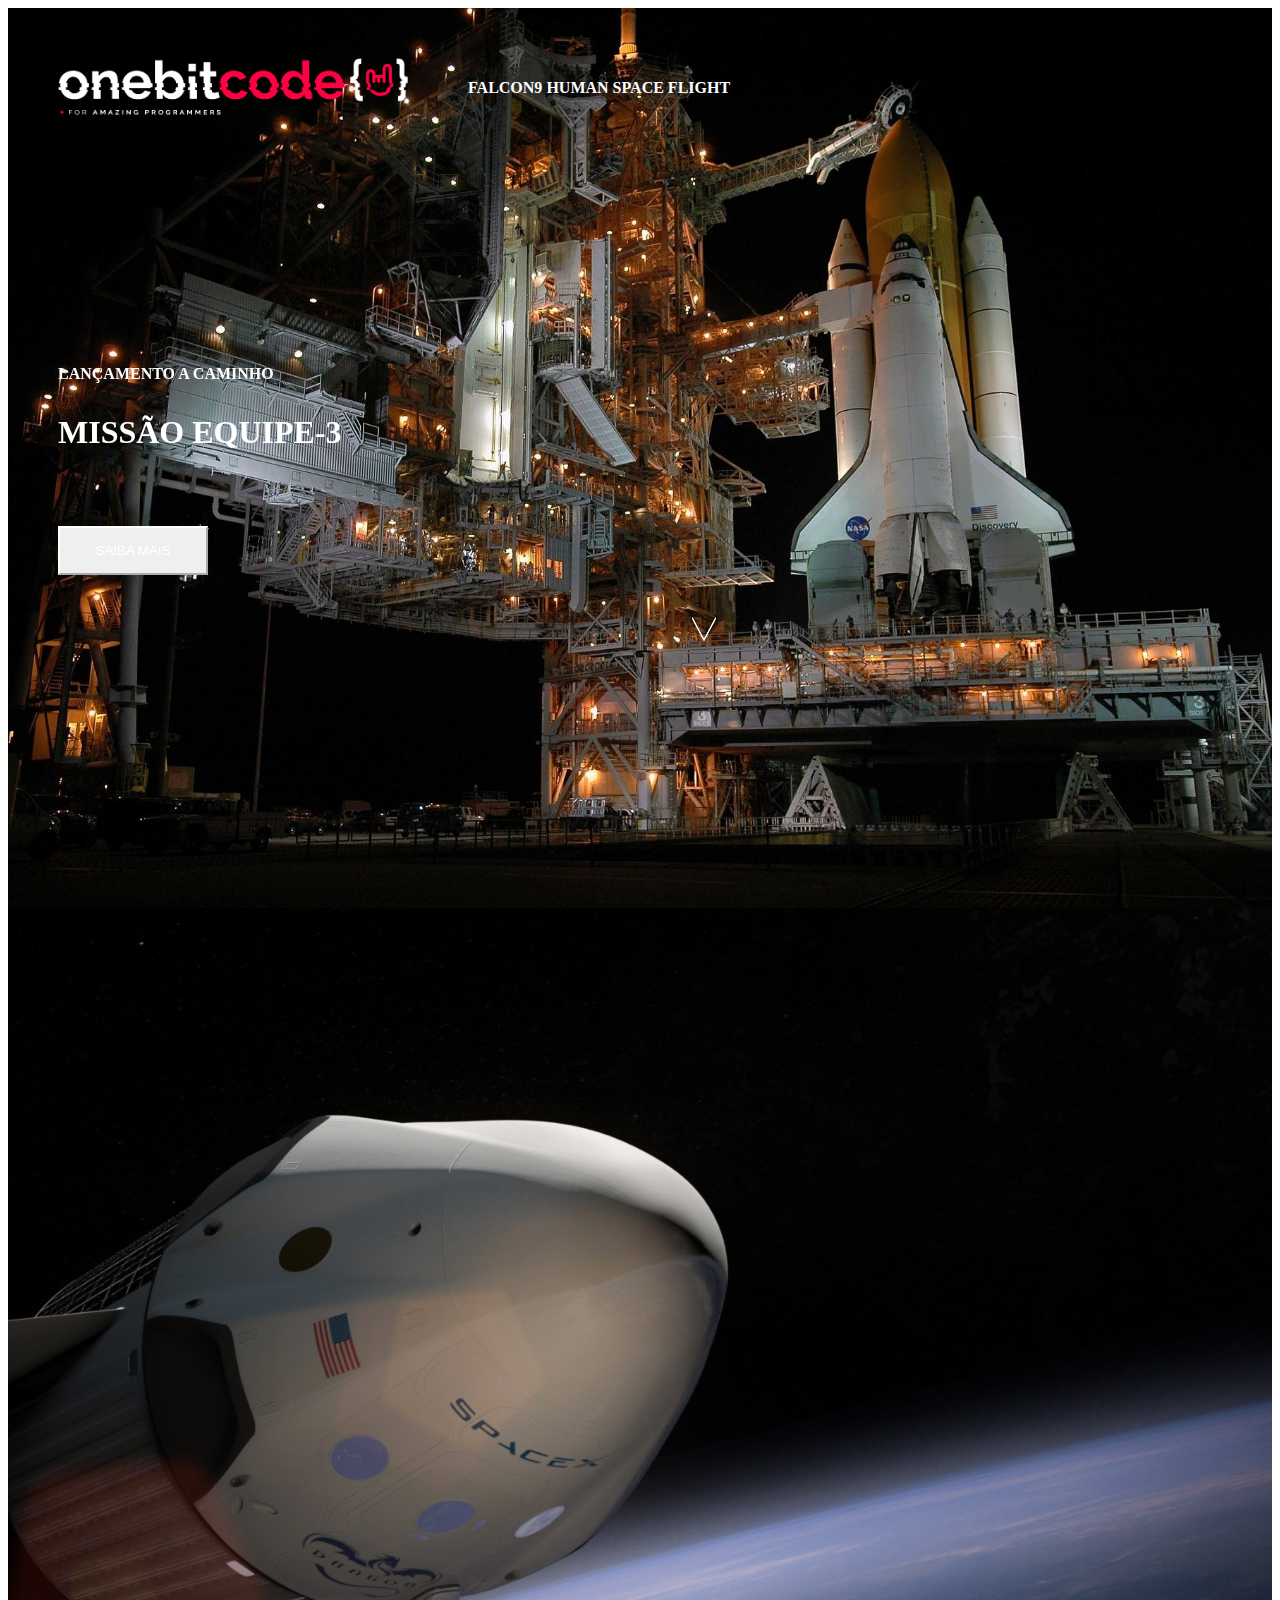
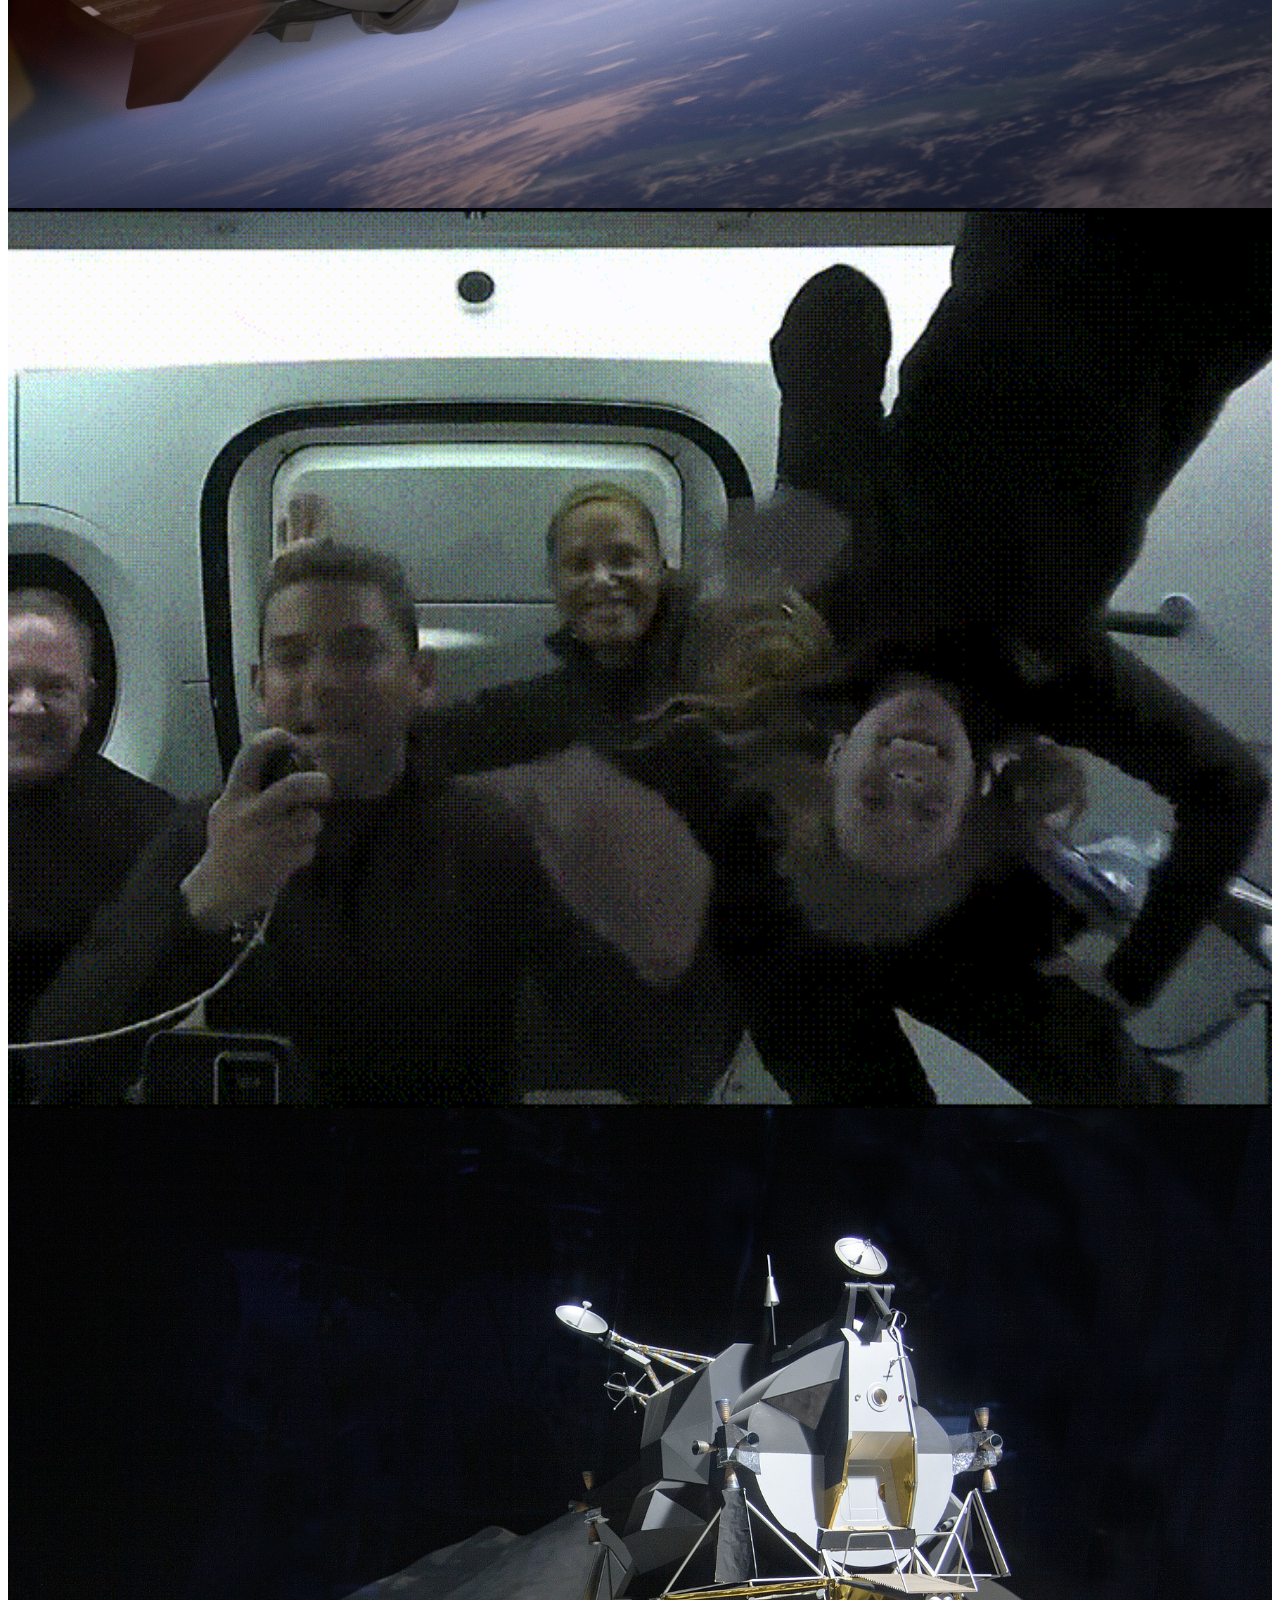
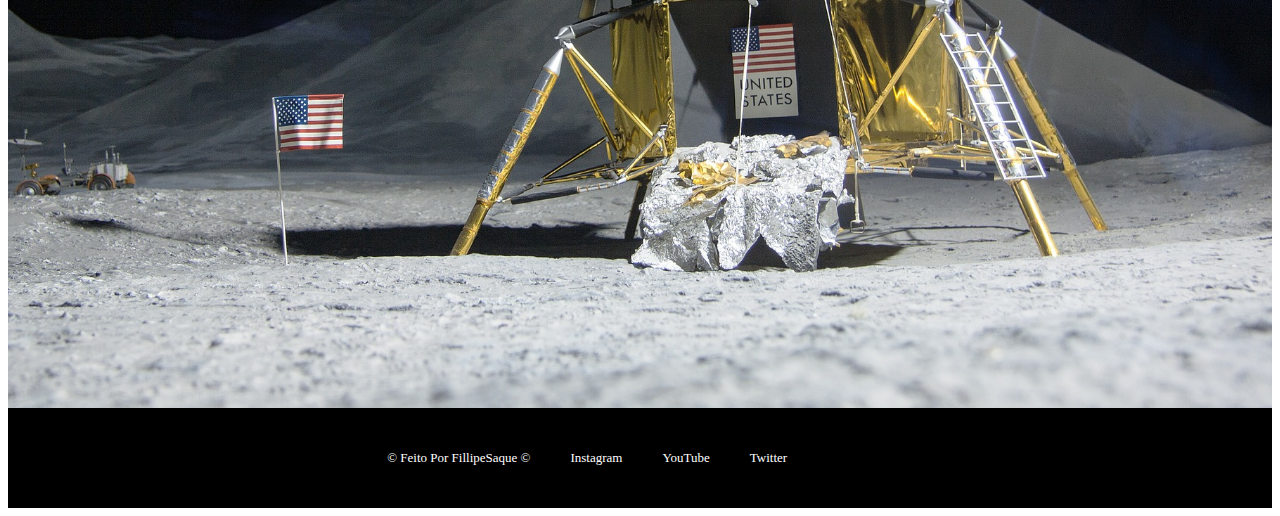
<file: index.html>
<!DOCTYPE html>
<html lang="en">
<head>
    <meta charset="UTF-8">
    <meta name="viewport" content="width=device-width, initial-scale=1.0">
    <!-- link bootstrap css -->
    <link href="https://cdn.jsdelivr.net/npm/bootstrap@5.3.1/dist/css/bootstrap.min.css" rel="stylesheet" integrity="sha384-4bw+/aepP/YC94hEpVNVgiZdgIC5+VKNBQNGCHeKRQN+PtmoHDEXuppvnDJzQIu9" crossorigin="anonymous">
    <!-- link bootstrap js -->
    <script src="https://cdn.jsdelivr.net/npm/bootstrap@5.3.1/dist/js/bootstrap.bundle.min.js" integrity="sha384-HwwvtgBNo3bZJJLYd8oVXjrBZt8cqVSpeBNS5n7C8IVInixGAoxmnlMuBnhbgrkm" crossorigin="anonymous"></script>
    <!-- link AOS  -->
    <link rel="stylesheet" href="https://unpkg.com/aos@next/dist/aos.css" />
    <!-- link Css padrao -->
    <link rel="stylesheet" href="./style/index.css">
    <!-- link icon -->
    <link rel="icon" type="image/png" href="./img-projetoSpace/FAVICON-SPACEX.png">
    <title>OnebitX</title>
</head>
<body>

    <div class="container-home">
        <!-- pagina Home 01 -->
        <header class="header">
            <nav class="nav-header">
                <div class="logo">
                    <img src="./img-projetoSpace/logo-obc-2021-darkbg.png" alt="logo-obc" class="img-logo">
                </div>
                <div class="nav">
                    <a href="./falcon9.html" target="_blank">FALCON9</a>
                    <a href="HumanSpace.html" target="_blank">HUMAN SPACE FLIGHT</a>
                </div>
            </nav>
        </header>

        <div class="conteudo-home" data-aos="fade-up">
            <p>LANÇAMENTO A CAMINHO</p>
            <h1>MISSÃO EQUIPE-3</h1>
    
            <button type="button" class="btn btn-outline-primary">SAIBA MAIS</button>

            <img src="./img-projetoSpace/home/arrowDown.gif" alt="imagem de seta" class="img-seta">
        </div>
    </div>


            <!-- pagina Home 02 -->
    <div class="container02">
        <div class="conteudo02" data-aos="fade-up">
            <p class="p02">MISSAO CONCLUIDA</p>
            <h1 class="title02">MISSAO EQUIPE-2</h1>
            <h1 class="title">RETORNOU PARA A TERRA</h1>
         </div>
            <button class="btn-02" data-aos="fade-up">SAIBA MAIS</button>
    </div>

            <!-- pagina Home 03 -->

    <div class="container03">
        <div class="conteudo03" data-aos="fade-up">
            <p>MISSAO CONCLUIDA</p>
            <h1>DRAGON RETORNOU PARA A </h1>
            <h1 class="h1-terra">TERRA</h1>
            <button>SAIBA MAIS</button>
        </div>
    </div>

            <!-- pagina Home 04 -->
    <div class="container04">
        <div class="conteudo04" data-aos="fade-up">
            <h1>STARSHIP POUSA ASTRONAUTAS</h1>
            <h1 class="h104">DA NASA NA LUA</h1>
            <button>SAIBA MAIS</button>
        </div>
    </div>

            <!-- FOOTER -->
    <div class="footer">
        <div class="nav-footer">
            <a href="#">&copy; Feito Por FillipeSaque &copy;</a>
            <a href="#">Instagram</a>
            <a href="#">YouTube</a>
            <a href="#">Twitter</a>
        </div>
    </div>
























   <!-- link AOS Js -->
   <script src="https://unpkg.com/aos@next/dist/aos.js"></script>
   <script>
     AOS.init();
   </script> 
</body>
</html>
</file>
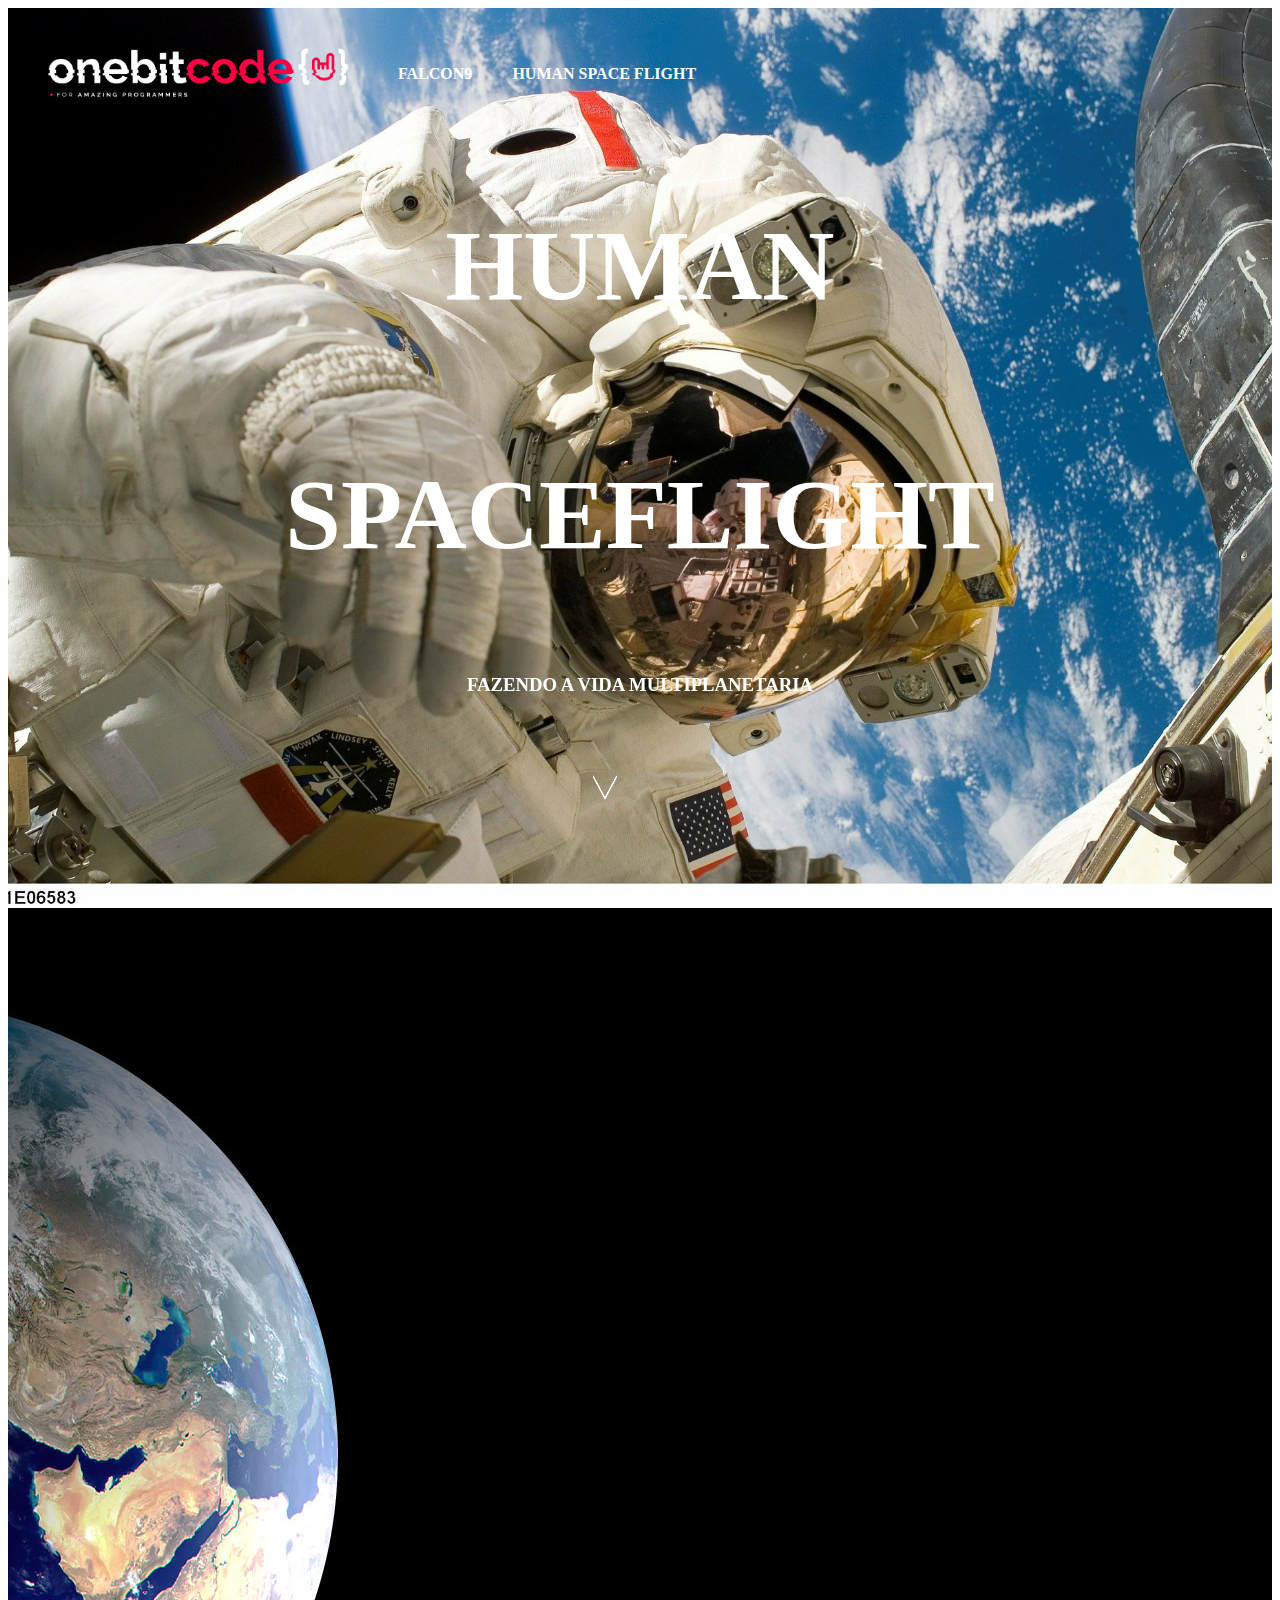
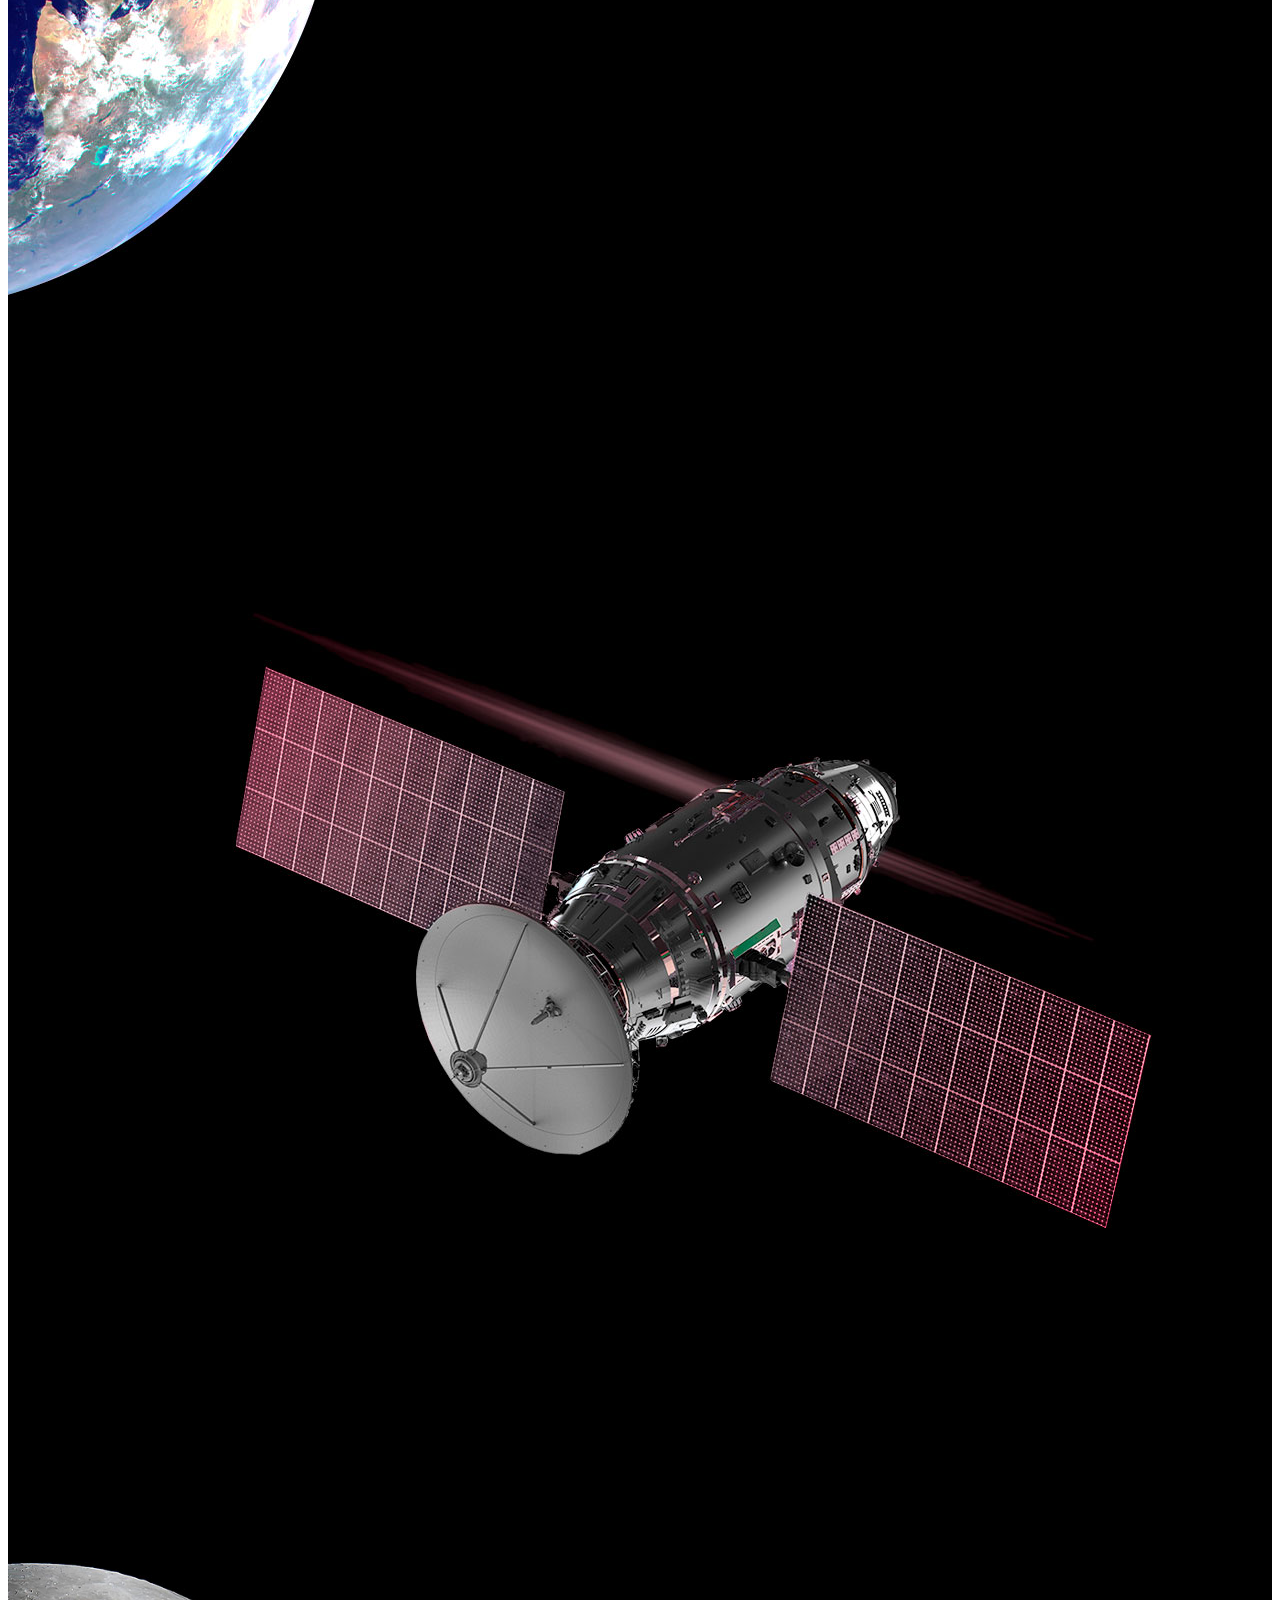
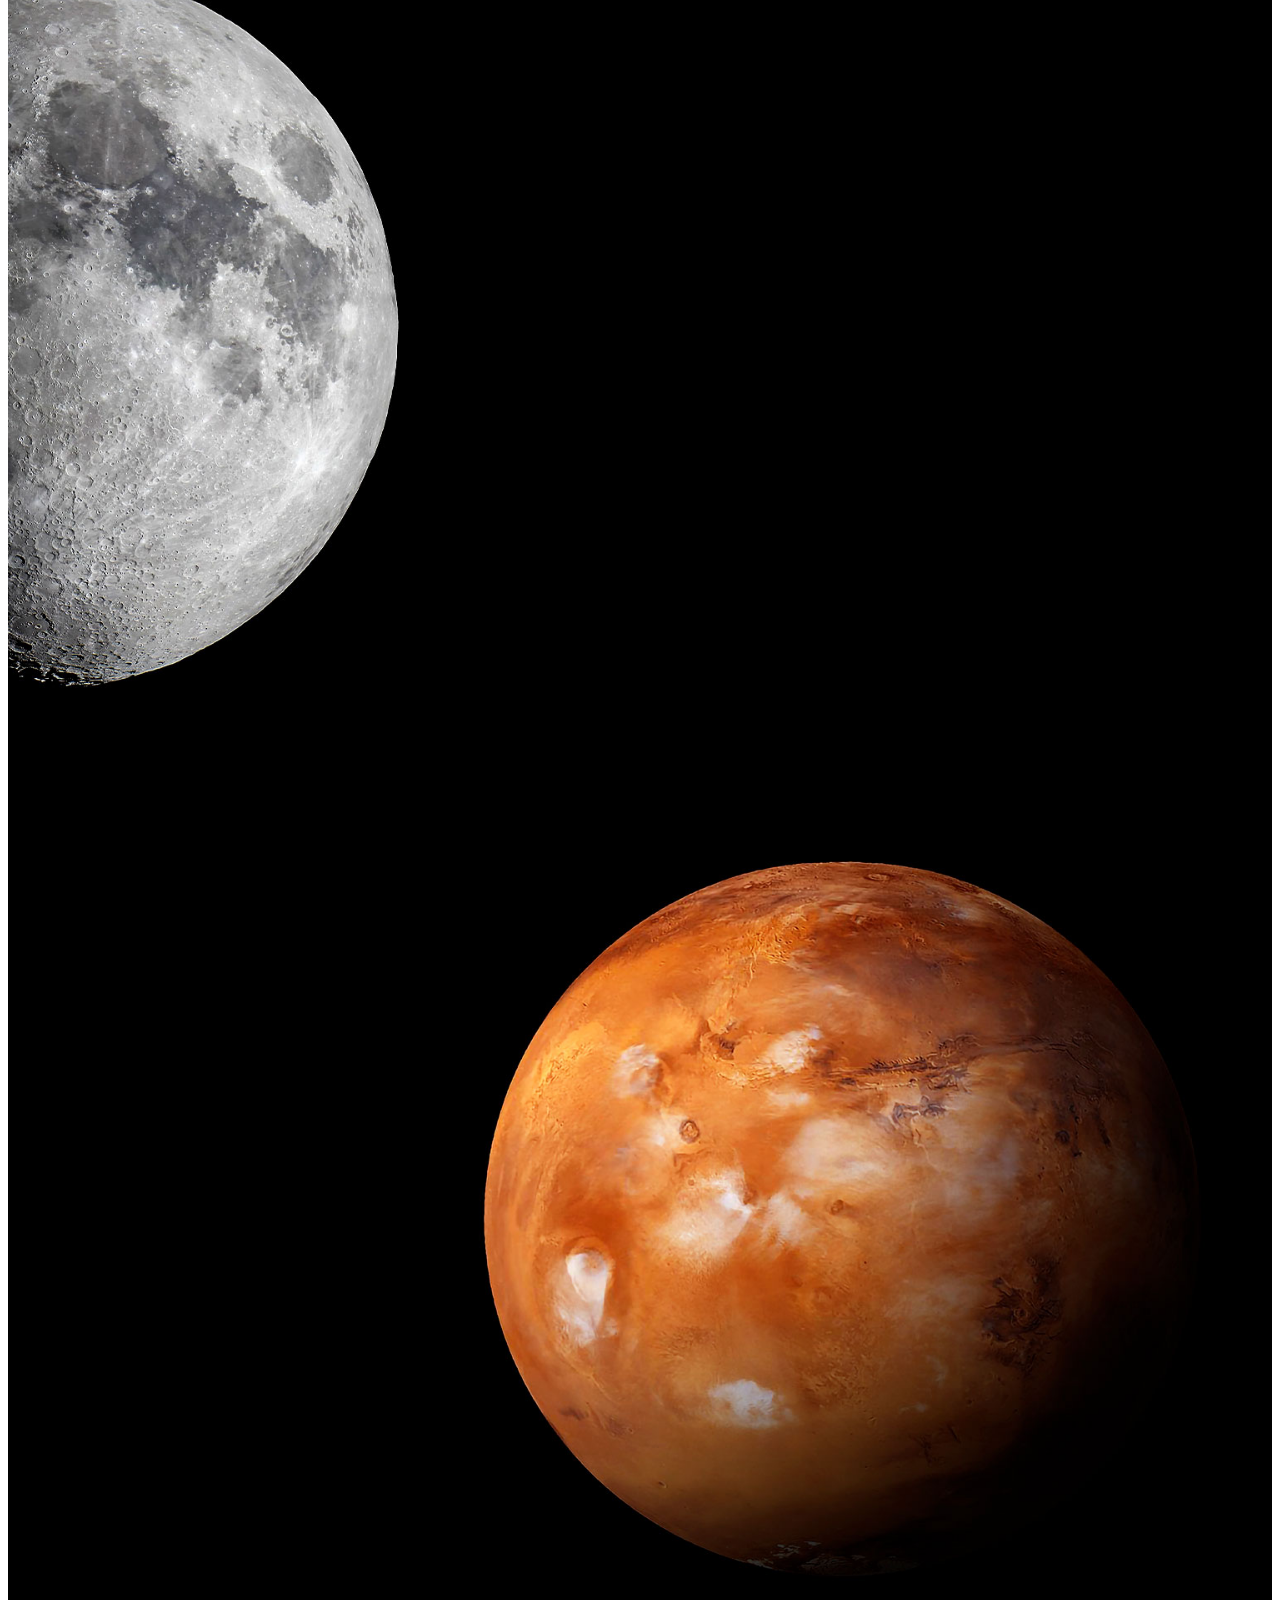
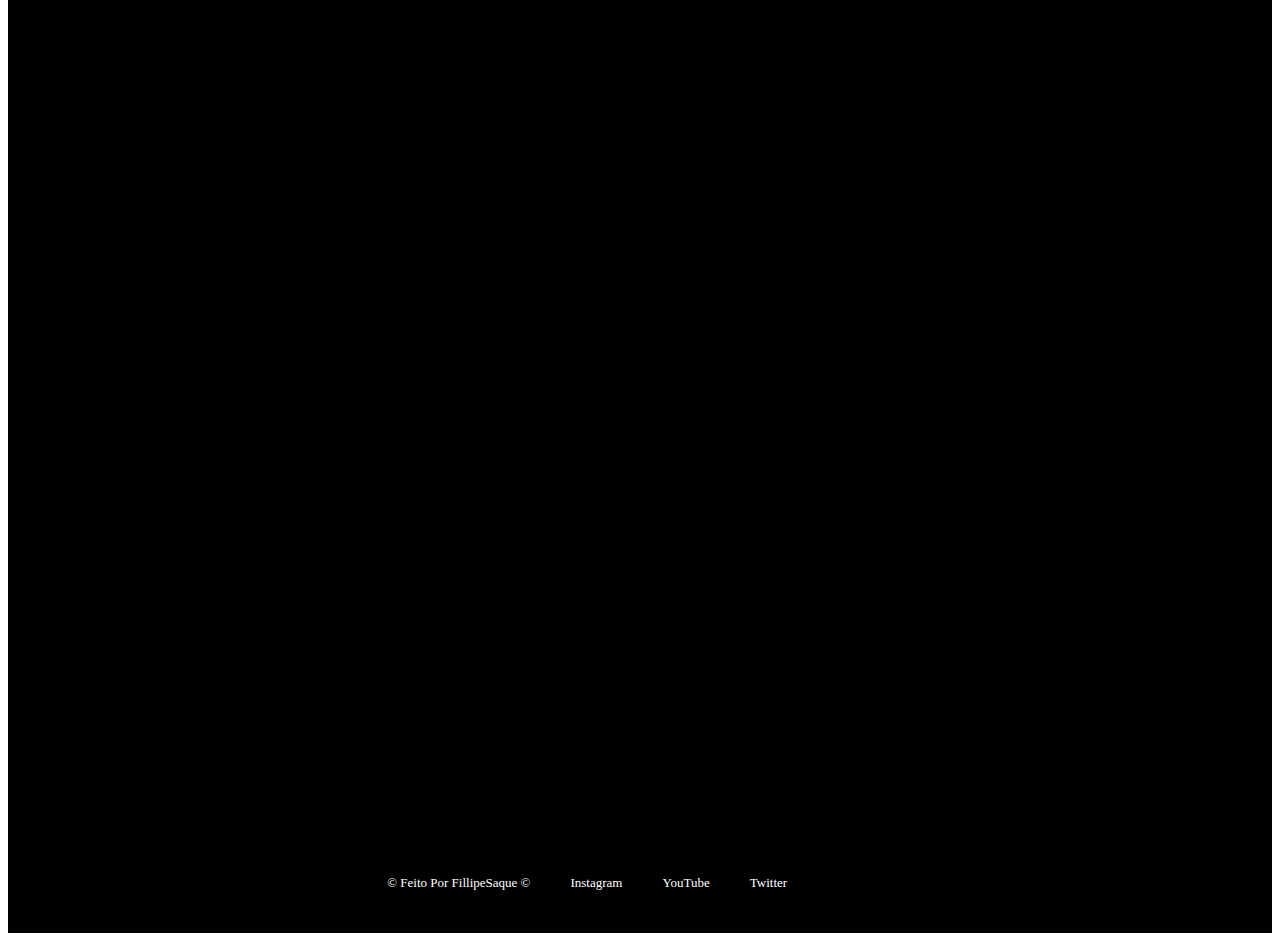
<file: HumanSpace.html>
<!DOCTYPE html>
<html lang="en">
<head>
    <meta charset="UTF-8">
    <meta name="viewport" content="width=device-width, initial-scale=1.0">
    <!-- link bootstrap css -->
    <link href="https://cdn.jsdelivr.net/npm/bootstrap@5.3.1/dist/css/bootstrap.min.css" rel="stylesheet" integrity="sha384-4bw+/aepP/YC94hEpVNVgiZdgIC5+VKNBQNGCHeKRQN+PtmoHDEXuppvnDJzQIu9" crossorigin="anonymous">
    <!-- link bootstrap js -->
    <script src="https://cdn.jsdelivr.net/npm/bootstrap@5.3.1/dist/js/bootstrap.bundle.min.js" integrity="sha384-HwwvtgBNo3bZJJLYd8oVXjrBZt8cqVSpeBNS5n7C8IVInixGAoxmnlMuBnhbgrkm" crossorigin="anonymous"></script>
    <!-- link AOS  -->
    <link rel="stylesheet" href="https://unpkg.com/aos@next/dist/aos.css" />
    <!-- link Css padrao -->
    <link rel="stylesheet" href="./style/human.css">
    <!-- link icon -->
    <link rel="icon" type="image/png" href="./img-projetoSpace/FAVICON-SPACEX.png">
    <title>Human Space</title>
</head>
<body>

    <!-- PAGINA HUMAN 01 -->
    <div class="container-human">
        <header class="header-human">
            <nav class="nav-header-human">
                <div class="logo-human">
                    <a href="./index.html">
                        <img src="./img-projetoSpace/logo-obc-2021-darkbg.png" alt="logo-obc" class="img-logo-human">
                    </a>
                </div>
                <div class="nav-human">
                    <a href="./falcon9.html" target="_blank">FALCON9</a>
                    <a href="HumanSpace.html" target="_blank">HUMAN SPACE FLIGHT</a>
                </div>
            </nav>
         </header>
       <div class="conteudoHuman01" data-aos="fade-down">
            <h1>HUMAN</h1>
            <h1>SPACEFLIGHT</h1>
            <h3>FAZENDO A VIDA MULTIPLANETARIA</h3>
            <img src="./img-projetoSpace/home/arrowDown.gif" alt="img-seta" class="img-seta">
        </div>
    </div>

    <!-- PAGINA HUMAN 02 -->

   <div class="container-human02">
        <div class="conteudo-topo" data-aos="flip-left">
            <p>SpaceX também oferece voos comerciais para orbita terrestre e lunar.Para começar a </p>
            <p>planejar a sua jornada, por favor contate-nos por onebitcode@gmail.com</p>
        </div>
        <div class="conteudo02" data-aos="fade-left">
            <p>MISSAO</p>
            <h1>ORBITA DA TERRA</h1>
            <p>EXPERIMENTE O PLANETA AZUL A 300KM DE ALTURA</p>
            <button>EXPLORAR</button>
        </div>
   </div>

   <!-- PAGINA HUMAN 03 -->

   <div class="container03-human">
        <div class="conteudo03-human" data-aos="fade-down">
            <p>MISSAO</p>
            <h1>ESTAÇAO ESPACIAL</h1>
            <p>TRANSPORTANDO HUMANOS PARA O LABORATORIO VOADOR NO CEU</p>
            <button>EXPLORAR</button>
        </div>
   </div>

   <!-- PAGINA HUMAN 04 -->

   <div class="container-human04">
        <div class="conteudo04" data-aos="flip-down">
            <p>MISSAO</p>
            <h1>LUA</h1>
            <p>RETORNANDO HUMANOS PARA A NOSSA LUA VIZINHA</p>
            <button>EXPLORAR</button>
        </div>
    </div>

    <!-- PAGINA HUMAN 05 -->

    <div class="container05-human">
        <div class="conteudo05-human" data-aos="zoom-out">
            <p>MISSAO</p>
            <h1>ESTAÇAO ESPACIAL</h1>
            <p>TRANSPORTANDO HUMANOS PARA O LABORATORIO VOADOR NO CEU</p>
            <button>EXPLORAR</button>
        </div>
   </div>

   <!-- PAGINA HUMAN 06 -->

   <div class="container06-human">
        <div class="conteudo06-human" data-aos="flip-down">
            <p>Para informaçoes sobre os serviços entre em contato com onebitcode@gmail.com</p>
            <div class="btn06">
                <button>BAIXAR GUIA DO USUARIO</button>
                <button>CAPACIDADES E SERVIÇOS</button>
            </div>
        </div>
    </div>

                          <!-- FOOTER -->
        <div class="footer">
            <div class="nav-footer">
                <a href="#">&copy; Feito Por FillipeSaque &copy;</a>
                <a href="#">Instagram</a>
                <a href="#">YouTube</a>
                <a href="#">Twitter</a>
            </div>
        </div>
        
    
       























   <!-- link AOS Js -->
   <script src="https://unpkg.com/aos@next/dist/aos.js"></script>
   <script>
     AOS.init();
   </script> 
</body>
</html>
</file>
<file: style/index.css>
.container-home {
  display: flex;
  flex-direction: column;
  color: white;
  min-height: 100vh;
  background-image: url("../img-projetoSpace/home/01.jpg");
  background-size: cover;
  background-repeat: no-repeat;
  background-position: right;
}

.header {
  margin: 40px;
  display: flex;
  flex-direction: row;
  margin: 20px;
}

.nav-header {
  display: flex;
  flex-direction: row;
  justify-content: center;
  align-items: center;
  gap: 60px;
  margin: 30px;
}

.nav {
  gap: 20px;
}
.nav a {
  text-decoration: none;
  color: white;
  font-weight: bold;
}

.img-logo {
  width: 350px;
}

/* conteudo home */
.conteudo-home {
  margin-top: 180px;
  margin-left: 50px;
  display: flex;
  flex-direction: column;
  gap: 10px;
}
.conteudo-home h1 {
  line-height: 5px;
}
.conteudo-home button {
  margin-top: 60px;
  color: white;
  border-color: white;
  padding: 15px;
  width: 150px;
}
.conteudo-home p {
  font-weight: bolder;
}

.img-seta {
  width: 80px;
  height: 80px;
  margin-left: 50%;
}

/* media query pagina Home */
@media (max-width: 768px) {
  .nav-header {
    display: flex;
    flex-direction: column;
  }
  .nav {
    display: flex;
    flex-direction: column;
    margin-right: 170px;
    margin-top: 0px;
  }
}
@media (max-width: 375px) {
  .img-logo {
    width: 300px;
  }
}
/* HOME pagina 02 */
.container02 {
  display: flex;
  flex-direction: column;
  min-height: 100vh;
  color: white;
  background-image: url("../img-projetoSpace/home/03.jpg");
  background-size: cover;
  background-repeat: no-repeat;
  background-position: right;
}

.conteudo02 {
  display: flex;
  flex-direction: column;
  margin-top: 150px;
  margin-left: 50px;
  gap: 10px;
}
.conteudo02 p {
  font-weight: bold;
}

.title02 {
  line-height: 5px;
}

.btn-02 {
  padding: 15px;
  width: 150px;
  background-color: transparent;
  border-color: white;
  color: white;
  margin-left: 50px;
  margin-top: 50px;
  border-radius: 8px;
}

/* Home pagina 03 */
.container03 {
  display: flex;
  flex-direction: column;
  min-height: 100vh;
  background-image: url("../img-projetoSpace/home/02.gif");
  background-size: cover;
  background-position: right;
  background-repeat: no-repeat;
}

.conteudo03 {
  display: flex;
  flex-direction: column;
  margin-top: 90px;
  margin-left: 50px;
  color: white;
  gap: 10px;
}
.conteudo03 p {
  font-weight: bold;
  line-height: 0px;
}
.conteudo03 button {
  padding: 15px;
  width: 150px;
  background-color: transparent;
  color: white;
  border-color: white;
  border-radius: 8px;
  margin-top: 50px;
}

.h1-terra {
  line-height: 5px;
}

/* home 04 */
.container04 {
  display: flex;
  flex-direction: column;
  min-height: 100vh;
  background-image: url("../img-projetoSpace/home/04.jpg");
  background-position: right;
  background-repeat: no-repeat;
  background-size: cover;
  color: white;
}

.conteudo04 {
  display: flex;
  flex-direction: column;
  margin-top: 130px;
  margin-left: 50px;
  gap: 10px;
}
.conteudo04 button {
  width: 150px;
  padding: 15px;
  background-color: transparent;
  color: white;
  border-radius: 8px;
  border-color: white;
  margin-top: 50px;
}

.h104 {
  line-height: 5px;
}

/* FOOTER */
.footer {
  display: flex;
  flex-direction: row;
  background-color: black;
}

.nav-footer {
  display: flex;
  flex-direction: row;
  min-height: 100px;
  align-items: center;
  gap: 40px;
  margin-left: 30%;
}
.nav-footer p {
  font-size: 13px;
}
.nav-footer a {
  font-size: 13px;
  text-decoration: none;
  color: white;
}

/* responsividade footer */
@media (max-width: 768px) {
  .nav-footer {
    display: flex;
    flex-direction: column;
    align-items: center;
  }
}

/*# sourceMappingURL=index.css.map */
</file>
<file: style/human.css>
.container-home {
  display: flex;
  flex-direction: column;
  color: white;
  min-height: 100vh;
  background-image: url("../img-projetoSpace/home/01.jpg");
  background-size: cover;
  background-repeat: no-repeat;
  background-position: right;
}

.header {
  margin: 40px;
  display: flex;
  flex-direction: row;
  margin: 20px;
}

.nav-header {
  display: flex;
  flex-direction: row;
  justify-content: center;
  align-items: center;
  gap: 60px;
  margin: 30px;
}

.nav {
  gap: 20px;
}
.nav a {
  text-decoration: none;
  color: white;
  font-weight: bold;
}

.img-logo {
  width: 350px;
}

/* conteudo home */
.conteudo-home {
  margin-top: 180px;
  margin-left: 50px;
  display: flex;
  flex-direction: column;
  gap: 10px;
}
.conteudo-home h1 {
  line-height: 5px;
}
.conteudo-home button {
  margin-top: 60px;
  color: white;
  border-color: white;
  padding: 15px;
  width: 150px;
}
.conteudo-home p {
  font-weight: bolder;
}

.img-seta {
  width: 80px;
  height: 80px;
  margin-left: 50%;
}

/* media query pagina Home */
@media (max-width: 768px) {
  .nav-header {
    display: flex;
    flex-direction: column;
  }
  .nav {
    display: flex;
    flex-direction: column;
    margin-right: 170px;
    margin-top: 0px;
  }
}
@media (max-width: 375px) {
  .img-logo {
    width: 300px;
  }
}
/* HOME pagina 02 */
.container02 {
  display: flex;
  flex-direction: column;
  min-height: 100vh;
  color: white;
  background-image: url("../img-projetoSpace/home/03.jpg");
  background-size: cover;
  background-repeat: no-repeat;
  background-position: right;
}

.conteudo02 {
  display: flex;
  flex-direction: column;
  margin-top: 150px;
  margin-left: 50px;
  gap: 10px;
}
.conteudo02 p {
  font-weight: bold;
}

.title02 {
  line-height: 5px;
}

.btn-02 {
  padding: 15px;
  width: 150px;
  background-color: transparent;
  border-color: white;
  color: white;
  margin-left: 50px;
  margin-top: 50px;
  border-radius: 8px;
}

/* Home pagina 03 */
.container03 {
  display: flex;
  flex-direction: column;
  min-height: 100vh;
  background-image: url("../img-projetoSpace/home/02.gif");
  background-size: cover;
  background-position: right;
  background-repeat: no-repeat;
}

.conteudo03 {
  display: flex;
  flex-direction: column;
  margin-top: 90px;
  margin-left: 50px;
  color: white;
  gap: 10px;
}
.conteudo03 p {
  font-weight: bold;
  line-height: 0px;
}
.conteudo03 button {
  padding: 15px;
  width: 150px;
  background-color: transparent;
  color: white;
  border-color: white;
  border-radius: 8px;
  margin-top: 50px;
}

.h1-terra {
  line-height: 5px;
}

/* home 04 */
.container04 {
  display: flex;
  flex-direction: column;
  min-height: 100vh;
  background-image: url("../img-projetoSpace/home/04.jpg");
  background-position: right;
  background-repeat: no-repeat;
  background-size: cover;
  color: white;
}

.conteudo04 {
  display: flex;
  flex-direction: column;
  margin-top: 130px;
  margin-left: 50px;
  gap: 10px;
}
.conteudo04 button {
  width: 150px;
  padding: 15px;
  background-color: transparent;
  color: white;
  border-radius: 8px;
  border-color: white;
  margin-top: 50px;
}

.h104 {
  line-height: 5px;
}

/* FOOTER */
.footer {
  display: flex;
  flex-direction: row;
  background-color: black;
}

.nav-footer {
  display: flex;
  flex-direction: row;
  min-height: 100px;
  align-items: center;
  gap: 40px;
  margin-left: 30%;
}
.nav-footer p {
  font-size: 13px;
}
.nav-footer a {
  font-size: 13px;
  text-decoration: none;
  color: white;
}

/* responsividade footer */
@media (max-width: 768px) {
  .nav-footer {
    display: flex;
    flex-direction: column;
    align-items: center;
  }
}
/* Pagina 01 Human */
.container-human {
  display: flex;
  flex-direction: column;
  min-height: 100vh;
  background-image: url("../img-projetoSpace/humanFlight/01.jpg");
  background-position: right;
  background-repeat: no-repeat;
  background-size: cover;
  color: white;
  align-content: center;
}

.header-human {
  display: flex;
  padding: 40px;
  flex-direction: row;
}

.nav-header-human {
  display: flex;
  flex-direction: row;
  gap: 50px;
  align-items: center;
}

.img-logo-human {
  width: 300px;
}

.nav-human {
  display: flex;
  flex-direction: row;
  gap: 40px;
}
.nav-human a {
  text-decoration: none;
  color: white;
  font-weight: bold;
}

.conteudoHuman01 {
  display: flex;
  flex-direction: column;
  justify-content: center;
  align-items: center;
}
.conteudoHuman01 img {
  margin-right: 700px;
  margin-top: 30px;
}
.conteudoHuman01 h1 {
  font-size: 100px;
}
.conteudoHuman01 h3 {
  margin-top: 35px;
}

@media (max-width: 721px) {
  .nav-header-human {
    display: flex;
    flex-direction: column;
    align-items: center;
  }
  .nav-human {
    display: flex;
    flex-direction: column;
    align-items: center;
  }
}
@media (max-width: 768px) {
  .nav-header-human {
    display: flex;
    flex-direction: column;
    align-items: center;
  }
  .nav-human {
    display: flex;
    flex-direction: column;
    align-items: center;
  }
  .conteudoHuman01 h1 {
    font-size: 50px;
    margin-right: 400px;
  }
  .conteudoHuman01 h3 {
    margin-right: 300px;
  }
}
@media (max-width: 375px) {
  .conteudoHuman01 h1 {
    font-size: 30px;
    margin-left: 400px;
  }
  .conteudoHuman01 h3 {
    align-items: center;
    margin-left: 300px;
  }
}
@media (max-width: 425px) {
  .conteudoHuman01 h1 {
    font-size: 30px;
    margin-left: 400px;
  }
  .conteudoHuman01 h3 {
    align-items: center;
    margin-left: 300px;
  }
}
/* pagina 02 do Human Space */
.container-human02 {
  min-height: 120vh;
  background-image: url("../img-projetoSpace/humanFlight/02.jpg");
  background-position: right;
  background-size: cover;
  background-repeat: no-repeat;
  color: white;
  display: flex;
  flex-direction: column;
}

.conteudo-topo {
  display: block;
  margin: 0 auto;
  line-height: 5px;
  margin-top: 80px;
}
.conteudo-topo p {
  font-weight: bold;
}

.conteudo02 {
  margin-left: 850px;
}
.conteudo02 button {
  margin-top: 15px;
  color: white;
  border-color: white;
  background-color: transparent;
  border-radius: 10px;
  padding: 15px;
  width: 150px;
}
.conteudo02 p {
  line-height: 3px;
}

@media (max-width: 1024px) {
  .conteudo02 {
    margin-left: 600px;
  }
}
@media (max-width: 768px) {
  .conteudo02 {
    margin-left: 500px;
    display: flex;
    flex-direction: column;
  }
  .conteudo02 p {
    font-size: 10px;
    max-width: 200px;
    line-height: normal;
  }
}
@media (max-width: 375px) {
  .container-human02 {
    display: flex;
    flex-direction: column;
    min-width: 500px;
    align-items: center;
    justify-content: center;
  }
  .conteudo-topo {
    display: flex;
    flex-direction: column;
    max-width: 300px;
    gap: 20px;
    line-height: normal;
    margin-right: 150px;
  }
  .conteudo02 {
    margin-right: 600px;
    line-height: normal;
    margin-bottom: 80px;
  }
  .conteudo02 p {
    line-height: normal;
    font-size: 15px;
  }
}
@media (max-width: 425px) {
  .container-human02 {
    display: flex;
    flex-direction: column;
    min-width: 500px;
    align-items: center;
    justify-content: center;
  }
  .conteudo-topo {
    display: flex;
    flex-direction: column;
    max-width: 300px;
    gap: 20px;
    line-height: normal;
    margin-right: 100px;
  }
  .conteudo02 {
    margin-right: 600px;
    line-height: normal;
    margin-bottom: 80px;
  }
  .conteudo02 p {
    line-height: normal;
    font-size: 15px;
  }
}
/* Pagina 03 human space */
.container03-human {
  min-height: 120vh;
  background-image: url("../img-projetoSpace/humanFlight/03.jpg");
  background-size: cover;
  background-position: right;
  background-repeat: no-repeat;
  color: white;
  display: flex;
}

.conteudo03-human {
  padding: 80px;
  margin-left: 50px;
}
.conteudo03-human p {
  font-weight: bolder;
}
.conteudo03-human button {
  margin-top: 15px;
  color: white;
  border-color: white;
  background-color: transparent;
  border-radius: 10px;
  padding: 15px;
  width: 150px;
}

/* Pagina 04 human space */
.container-human04 {
  display: flex;
  background-image: url("../img-projetoSpace/humanFlight/04.jpg");
  background-size: cover;
  background-position: right;
  background-repeat: no-repeat;
  color: white;
  min-height: 100vh;
}

.conteudo04 {
  display: flex;
  margin-left: 850px;
}
.conteudo04 p {
  line-height: 5px;
  font-weight: bolder;
}
.conteudo04 button {
  margin-top: 15px;
  color: white;
  border-color: white;
  background-color: transparent;
  border-radius: 10px;
  padding: 15px;
  width: 150px;
}

@media (max-width: 1024px) {
  .conteudo04 {
    margin-left: 600px;
  }
  .conteudo04 p {
    line-height: normal;
    max-width: 300px;
  }
}
@media (max-width: 768px) {
  .conteudo04 {
    margin-left: 500px;
  }
  .conteudo04 p {
    max-width: 250px;
  }
}
@media (max-width: 425px) {
  .conteudo04 {
    margin-left: 140px;
  }
}
@media (max-width: 375px) {
  .conteudo04 p {
    max-width: 150px;
  }
}
/* Pagina 05 human space */
.container05-human {
  background-image: url("../img-projetoSpace/humanFlight/05.jpg");
  background-position: right;
  background-size: cover;
  background-repeat: no-repeat;
  min-height: 100vh;
  color: white;
  display: flex;
}

.conteudo05-human {
  padding: 120px;
}
.conteudo05-human button {
  margin-top: 15px;
  color: white;
  border-color: white;
  background-color: transparent;
  border-radius: 10px;
  padding: 15px;
  width: 150px;
}

/* Pagina 06 human space */
.container06-human {
  min-height: 85vh;
  display: flex;
  flex-direction: column;
  background-color: black;
  color: white;
  align-items: center;
}

.conteudo06-human {
  margin-top: 130px;
}

.btn06 {
  display: flex;
  align-content: center;
  justify-content: center;
  gap: 10px;
}
.btn06 button {
  color: white;
  border-color: white;
  background-color: transparent;
  border-radius: 8px;
  padding: 10px;
  width: 220px;
}

@media (max-width: 425px) {
  .conteudo06-human {
    max-width: 300px;
  }
}

/*# sourceMappingURL=human.css.map */
</file>
